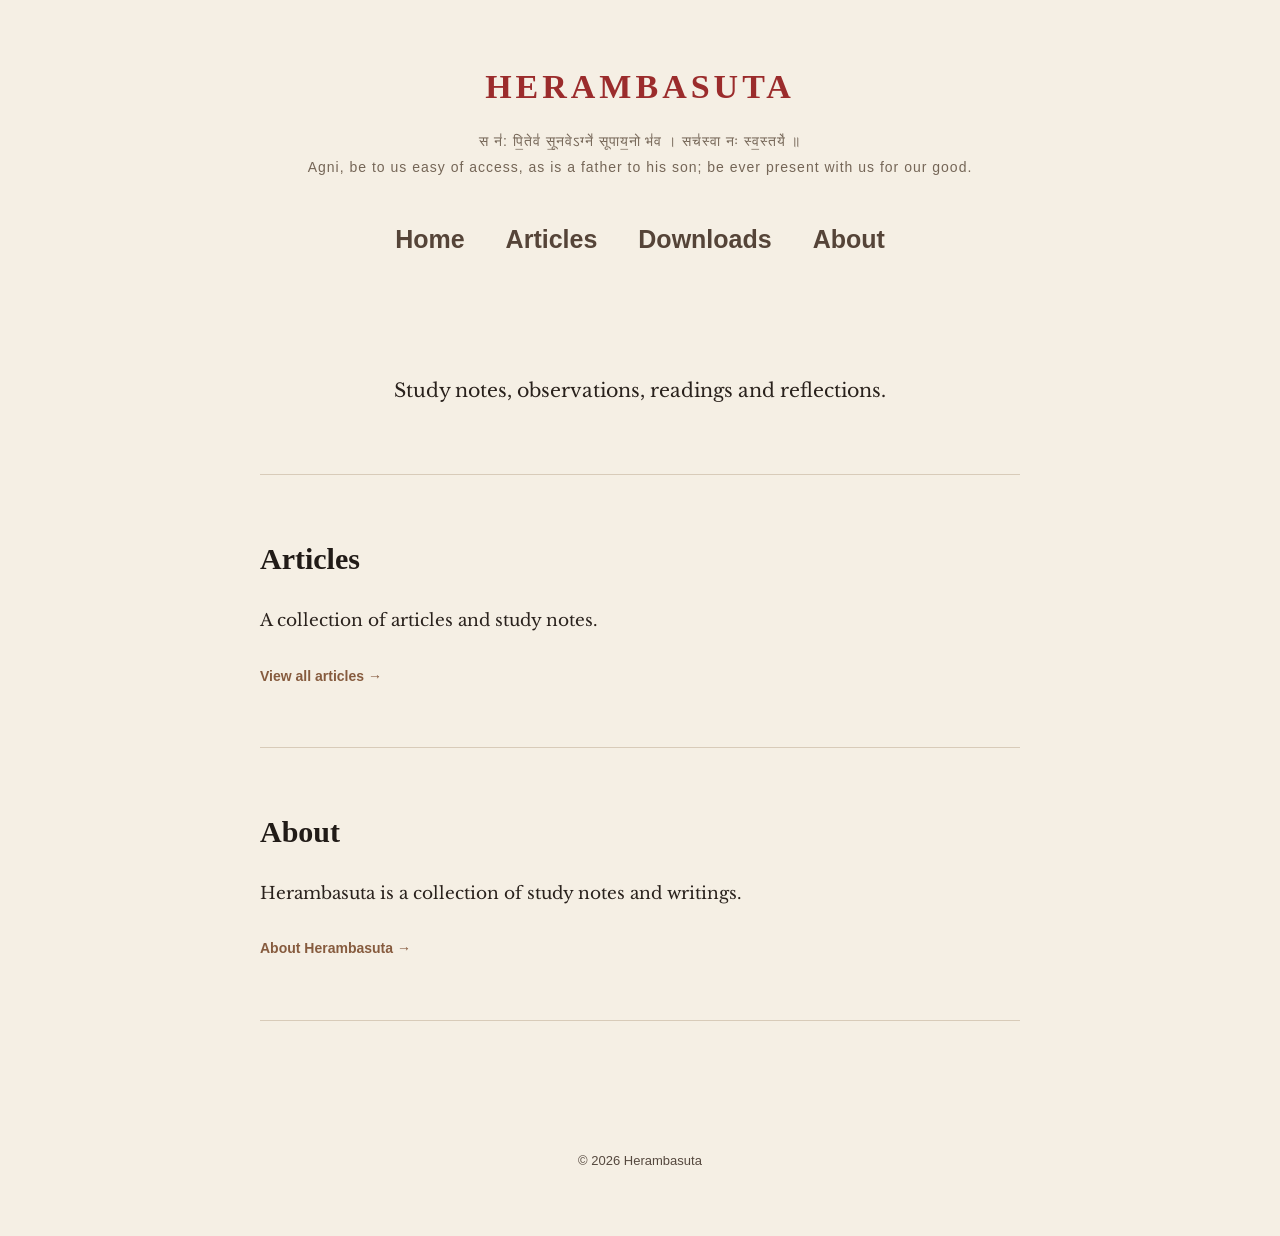
<file: index.html>
<!DOCTYPE html>
<html lang="en">

<head>

    <meta charset="UTF-8">

    <meta name="viewport"
          content="width=device-width, initial-scale=1.0">

    <title>Herambasuta</title>

    <link rel="stylesheet" href="style.css">

</head>


<body>

    <!-- HEADER -->

    <div id="site-header"></div>


    <!-- MAIN CONTENT -->

    <main>

        <!-- INTRODUCTION -->

        <section class="intro">

            <p>
                Study notes, observations, readings and reflections.
            </p>

        </section>


        <!-- ARTICLES -->

        <section class="articles-section">

            <h2>
                Articles
            </h2>

            <p>
                A collection of articles and study notes.
            </p>

            <a class="articles-link" href="articles.html">
                View all articles →
            </a>

        </section>


        <!-- ABOUT -->

        <section class="about-section">

            <h2>
                About
            </h2>

            <p>
                Herambasuta is a collection of study notes and writings.
            </p>

            <a class="about-link" href="about.html">
                About Herambasuta →
            </a>

        </section>

    </main>


    <!-- FOOTER -->

    <footer>

        <p>
            © 2026 Herambasuta
        </p>

    </footer>

<script>
fetch("header.html")
    .then(response => response.text())
    .then(data => {
        document.getElementById("site-header").innerHTML = data;
    });
</script>
</body>

</html>
</file>
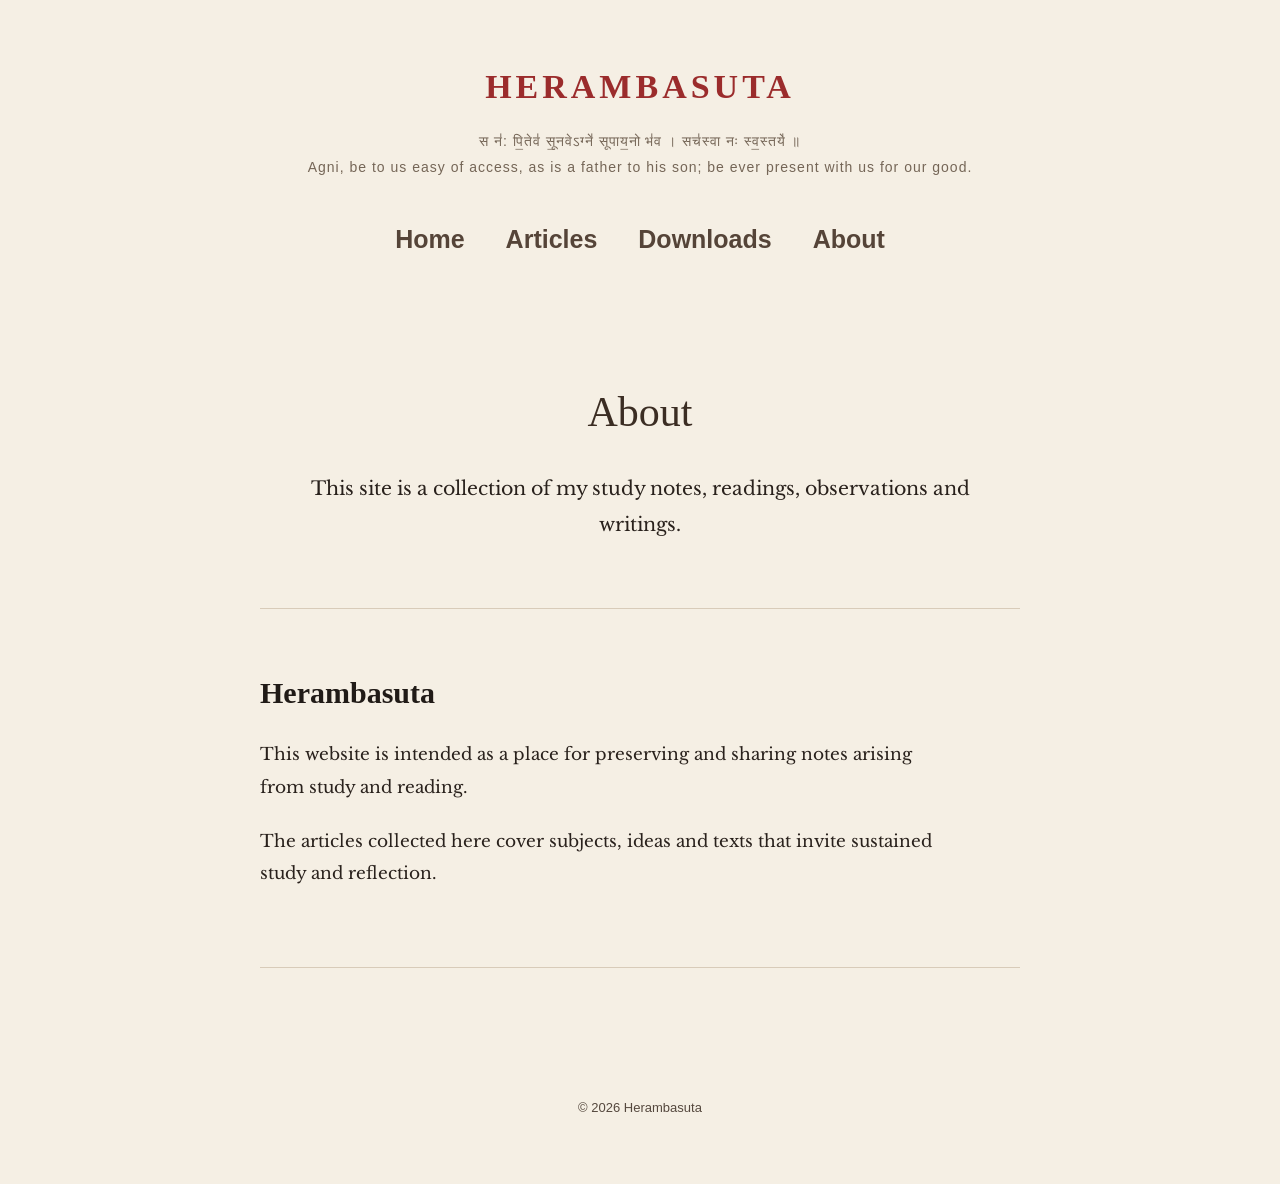
<file: about.html>
<!DOCTYPE html>
<html lang="en">

<head>

    <meta charset="UTF-8">

    <meta name="viewport"
          content="width=device-width, initial-scale=1.0">

    <title>About — Herambasuta</title>

    <link rel="stylesheet" href="style.css">

</head>


<body>

    <!-- HEADER -->

  <div id="site-header"></div>


    <!-- ABOUT -->

    <main>

        <section class="intro">

            <h1>
                About
            </h1>

            <p>
                This site is a collection of my study notes,
                readings, observations and writings.
            </p>

        </section>


        <section class="about-section">

            <h2>
                Herambasuta
            </h2>

            <p>
                This website is intended as a place for preserving
                and sharing notes arising from study and reading.
            </p>

            <p>
                The articles collected here cover subjects,
                ideas and texts that invite sustained study
                and reflection.
            </p>

        </section>


    </main>


    <!-- FOOTER -->

    <footer>

        <p>
            © 2026 Herambasuta
        </p>

    </footer>

<script>
fetch("header.html")
    .then(response => response.text())
    .then(data => {
        document.getElementById("site-header").innerHTML = data;
    });
</script>
</body>

</html>
</file>
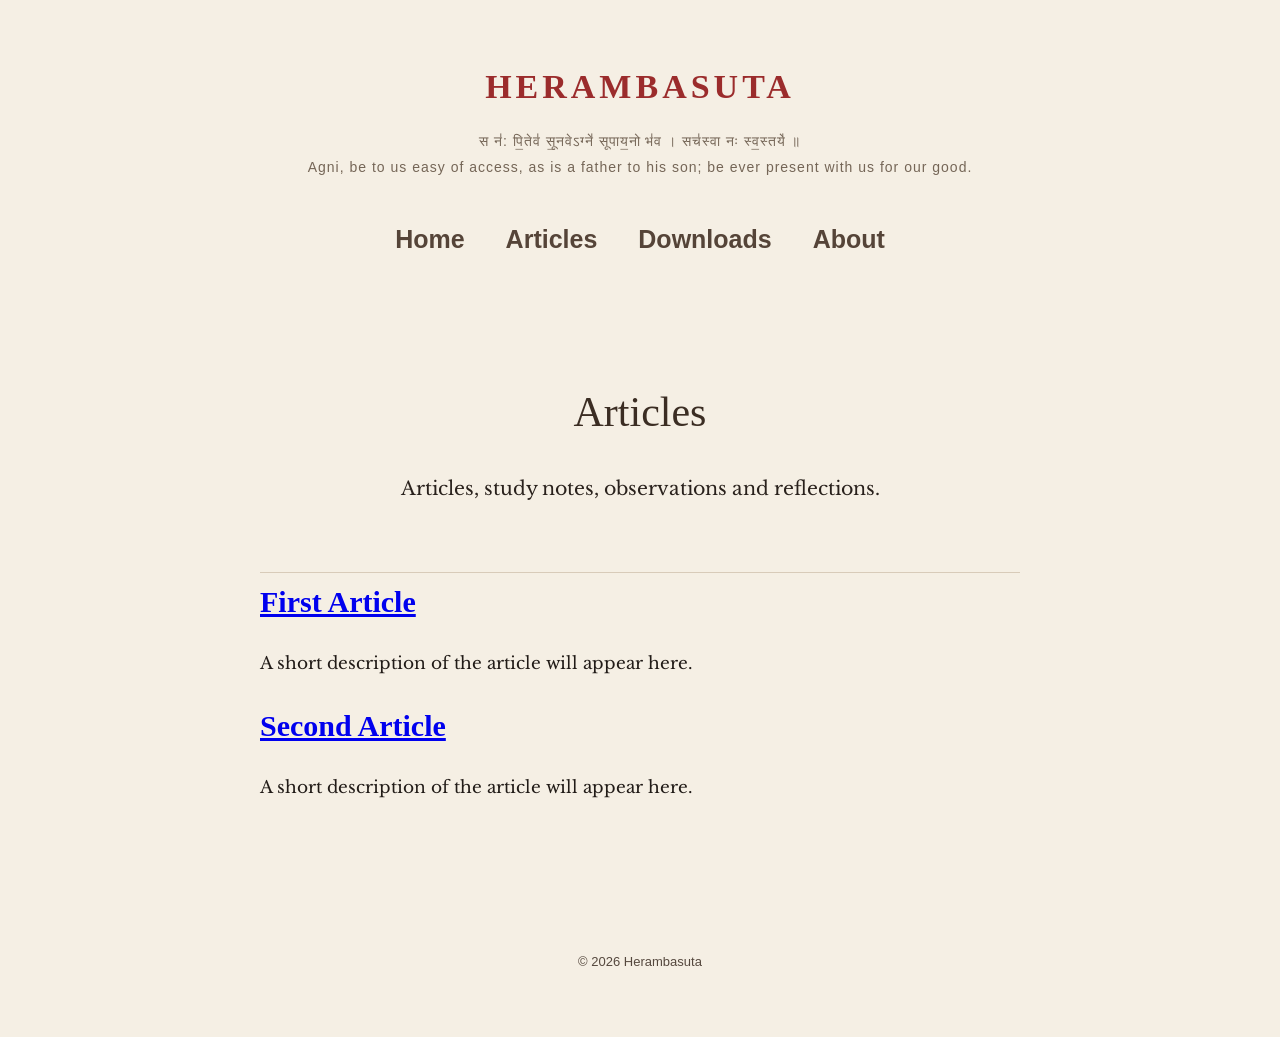
<file: articles.html>
<!DOCTYPE html>
<html lang="en">

<head>

    <meta charset="UTF-8">

    <meta name="viewport"
          content="width=device-width, initial-scale=1.0">

    <title>Articles — Herambasuta</title>

    <link rel="stylesheet" href="style.css">

</head>


<body>

    <!-- HEADER -->

   <div id="site-header"></div>


    <!-- ARTICLES -->

    <main>

        <section class="intro">

            <h1>
                Articles
            </h1>

            <p>
                Articles, study notes, observations and reflections.
            </p>

        </section>


        <section class="article-list">

            <article>

                <h2>
                    <a href="article-1.html">
                        First Article
                    </a>
                </h2>

                <p>
                    A short description of the article will appear here.
                </p>

            </article>


            <article>

                <h2>
                    <a href="article-2.html">
                        Second Article
                    </a>
                </h2>

                <p>
                    A short description of the article will appear here.
                </p>

            </article>


        </section>

    </main>


    <!-- FOOTER -->

    <footer>

        <p>
            © 2026 Herambasuta
        </p>

    </footer>

<script>
fetch("header.html")
    .then(response => response.text())
    .then(data => {
        document.getElementById("site-header").innerHTML = data;
    });
</script>
</body>

</html>
</file>
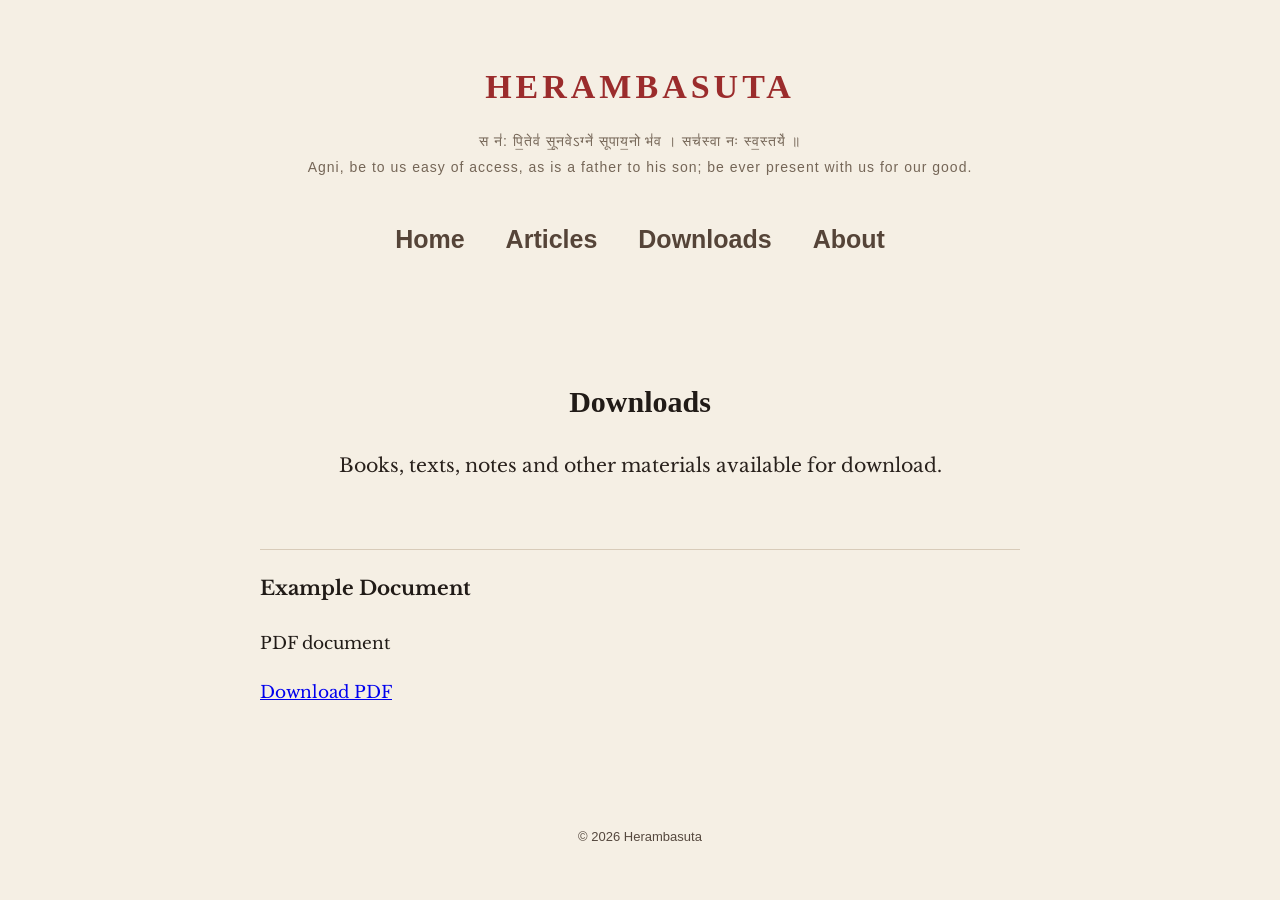
<file: downloads.html>
<!DOCTYPE html>
<html lang="en">

<head>
    <meta charset="UTF-8">
    <meta name="viewport" content="width=device-width, initial-scale=1.0">

    <title>Downloads — Herambasuta</title>

    <link rel="stylesheet" href="style.css">
</head>

<body>

<div id="site-header"></div>


<main>

    <section class="intro">

        <h2>Downloads</h2>

        <p>
            Books, texts, notes and other materials available for download.
        </p>

    </section>


    <section class="downloads-section">

        <div class="download-item">

            <h3>Example Document</h3>

            <p>PDF document</p>

            <a href="downloads/example.pdf" download class="download-button">
                Download PDF
            </a>

        </div>

    </section>

</main>


<footer>
    © 2026 Herambasuta
</footer>
<script>
fetch("header.html")
    .then(response => response.text())
    .then(data => {
        document.getElementById("site-header").innerHTML = data;
    });
</script>
</body>
</html>
</file>
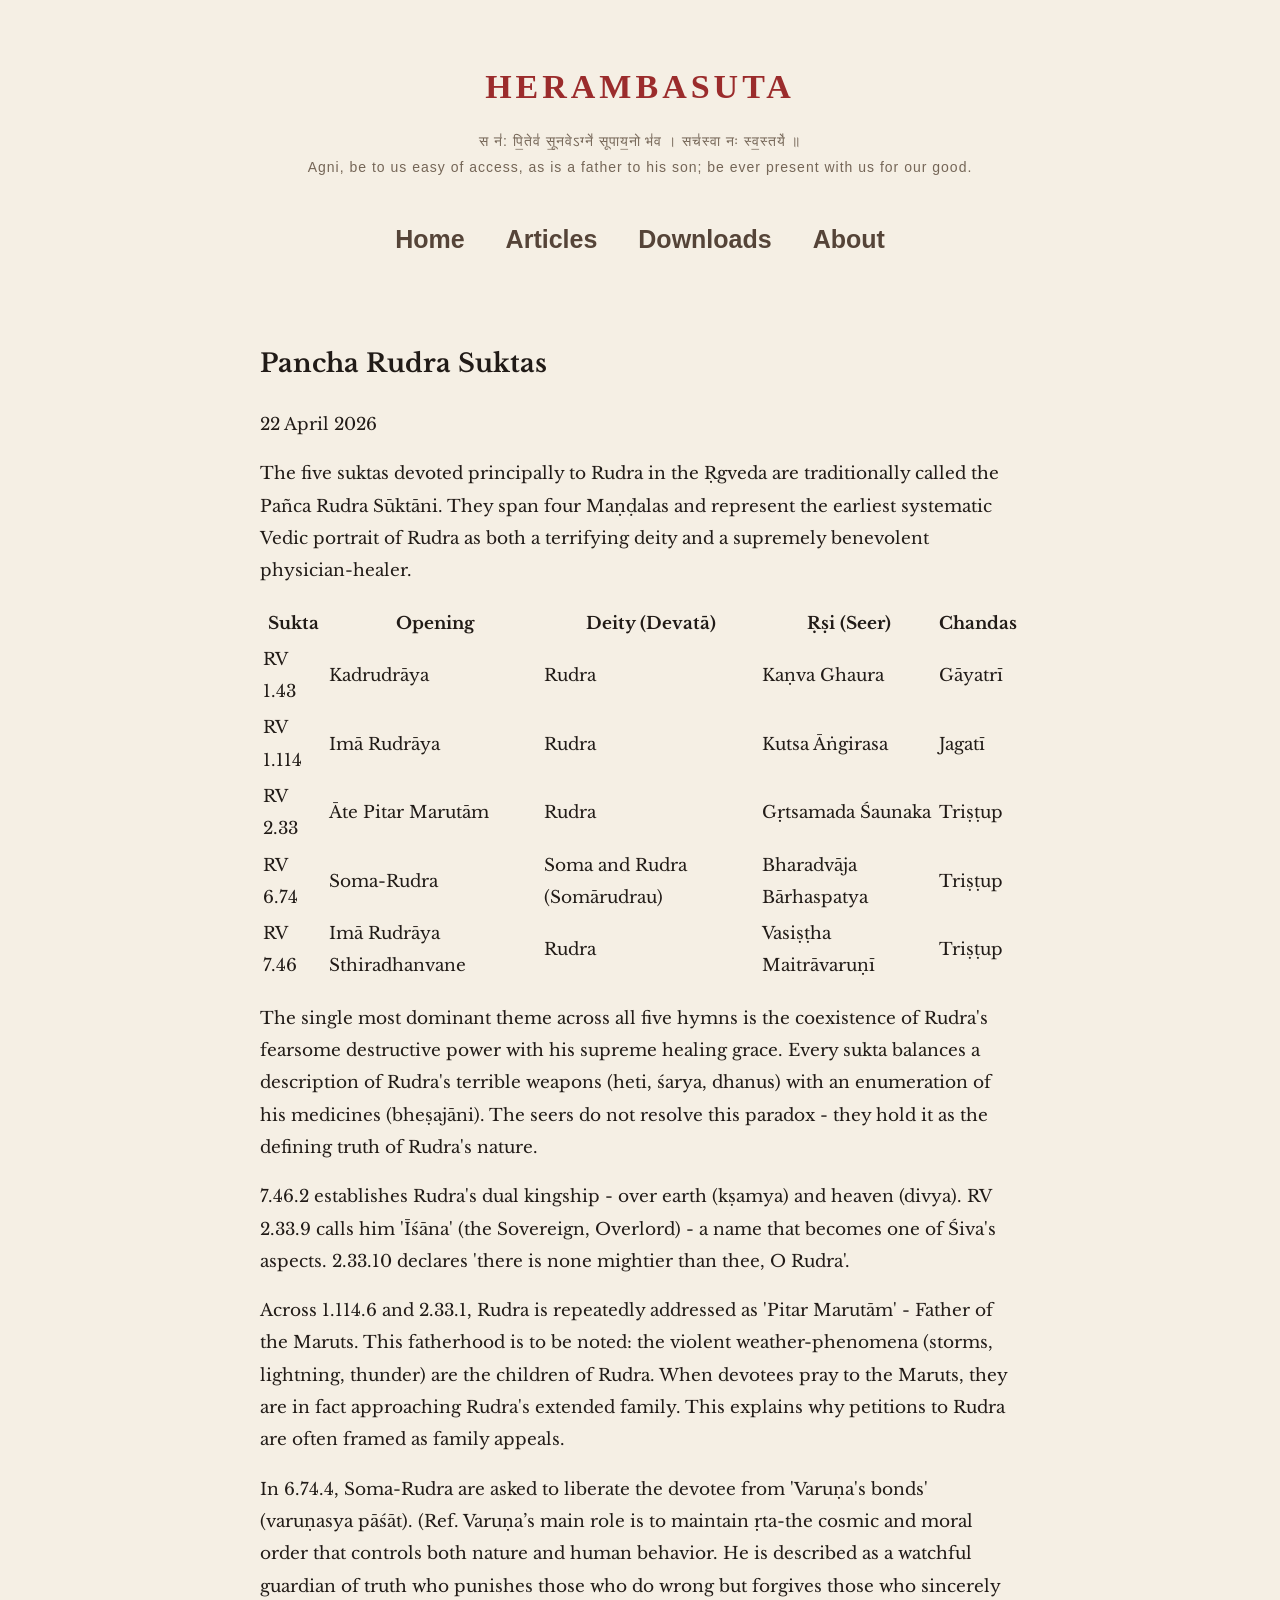
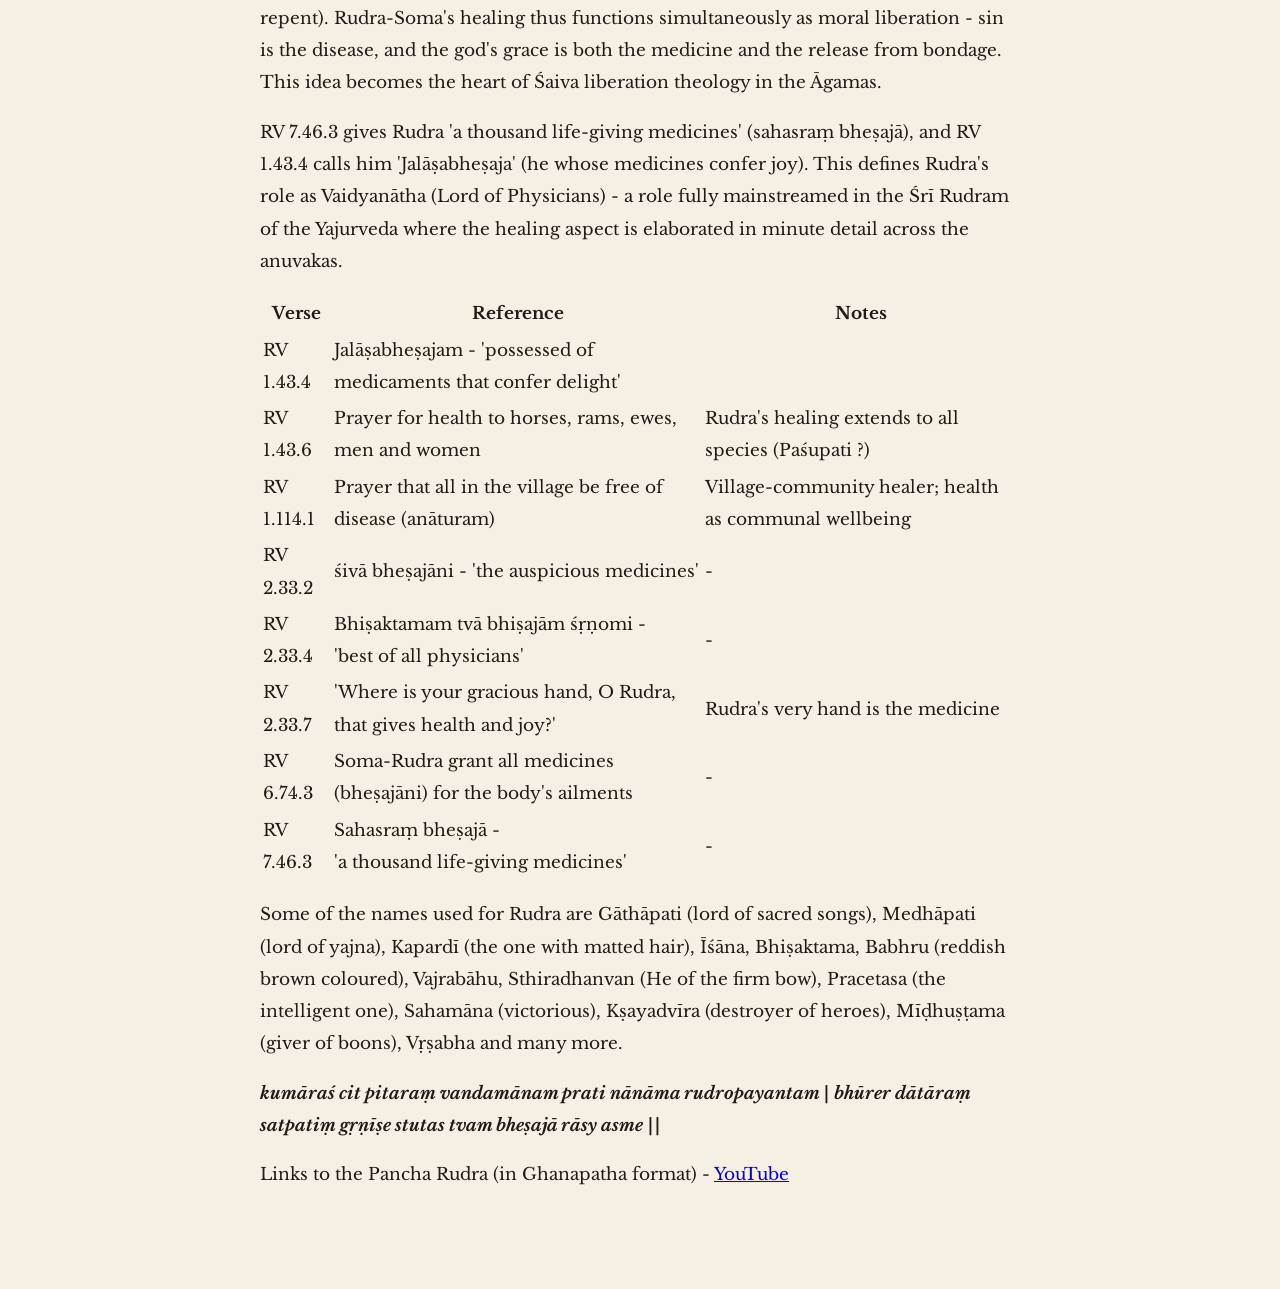
<file: articles/pancha-rudra-suktas.html>
<!DOCTYPE html>
<html lang="en">

<head>
    <meta charset="UTF-8">
    <meta name="viewport" content="width=device-width, initial-scale=1.0">

    <title>Pancha Rudra Suktas — Herambasuta</title>

    <link rel="stylesheet" href="../style.css">
</head>

<body>

    <!-- Common Header -->
    <div id="site-header"></div>


    <!-- Article -->
    <main class="article-page">

        <article>

            <h1>Pancha Rudra Suktas</h1>

            <div class="article-date">
                22 April 2026
            </div>


            <div class="article-content">

                <p>
                    The five suktas devoted principally to Rudra in the Ṛgveda are traditionally called the Pañca Rudra Sūktāni. They span four Maṇḍalas and represent the earliest systematic Vedic portrait of Rudra as both a terrifying deity and a supremely benevolent physician-healer.
                </p>


                <table>
                    <thead>
                        <tr>
                            <th>Sukta</th>
                            <th>Opening</th>
                            <th>Deity (Devatā)</th>
                            <th>Ṛṣi (Seer)</th>
                            <th>Chandas</th>
                        </tr>
                    </thead>

                    <tbody>

                        <tr>
                            <td>RV 1.43</td>
                            <td>Kadrudrāya</td>
                            <td>Rudra</td>
                            <td>Kaṇva Ghaura</td>
                            <td>Gāyatrī</td>
                        </tr>

                        <tr>
                            <td>RV 1.114</td>
                            <td>Imā Rudrāya</td>
                            <td>Rudra</td>
                            <td>Kutsa Āṅgirasa</td>
                            <td>Jagatī</td>
                        </tr>

                        <tr>
                            <td>RV 2.33</td>
                            <td>Āte Pitar Marutām</td>
                            <td>Rudra</td>
                            <td>Gṛtsamada Śaunaka</td>
                            <td>Triṣṭup</td>
                        </tr>

                        <tr>
                            <td>RV 6.74</td>
                            <td>Soma-Rudra</td>
                            <td>Soma and Rudra (Somārudrau)</td>
                            <td>Bharadvāja Bārhaspatya</td>
                            <td>Triṣṭup</td>
                        </tr>

                        <tr>
                            <td>RV 7.46</td>
                            <td>Imā Rudrāya Sthiradhanvane</td>
                            <td>Rudra</td>
                            <td>Vasiṣṭha Maitrāvaruṇī</td>
                            <td>Triṣṭup</td>
                        </tr>

                    </tbody>
                </table>


                <p>
                    The single most dominant theme across all five hymns is the coexistence of Rudra's fearsome destructive power with his supreme healing grace. Every sukta balances a description of Rudra's terrible weapons (heti, śarya, dhanus) with an enumeration of his medicines (bheṣajāni). The seers do not resolve this paradox - they hold it as the defining truth of Rudra's nature.
                </p>


                <p>
                    7.46.2 establishes Rudra's dual kingship - over earth (kṣamya) and heaven (divya). RV 2.33.9 calls him 'Īśāna' (the Sovereign, Overlord) - a name that becomes one of Śiva's aspects. 2.33.10 declares 'there is none mightier than thee, O Rudra'.
                </p>


                <p>
                    Across 1.114.6 and 2.33.1, Rudra is repeatedly addressed as 'Pitar Marutām' - Father of the Maruts. This fatherhood is to be noted: the violent weather-phenomena (storms, lightning, thunder) are the children of Rudra. When devotees pray to the Maruts, they are in fact approaching Rudra's extended family. This explains why petitions to Rudra are often framed as family appeals.
                </p>


                <p>
                    In 6.74.4, Soma-Rudra are asked to liberate the devotee from 'Varuṇa's bonds' (varuṇasya pāśāt). (Ref. Varuṇa’s main role is to maintain ṛta-the cosmic and moral order that controls both nature and human behavior. He is described as a watchful guardian of truth who punishes those who do wrong but forgives those who sincerely repent). Rudra-Soma's healing thus functions simultaneously as moral liberation - sin is the disease, and the god's grace is both the medicine and the release from bondage. This idea becomes the heart of Śaiva liberation theology in the Āgamas.
                </p>


                <p>
                    RV 7.46.3 gives Rudra 'a thousand life-giving medicines' (sahasraṃ bheṣajā), and RV 1.43.4 calls him 'Jalāṣabheṣaja' (he whose medicines confer joy). This defines Rudra's role as Vaidyanātha (Lord of Physicians) - a role fully mainstreamed in the Śrī Rudram of the Yajurveda where the healing aspect is elaborated in minute detail across the anuvakas.
                </p>


                <table>
                    <thead>
                        <tr>
                            <th>Verse</th>
                            <th>Reference</th>
                            <th>Notes</th>
                        </tr>
                    </thead>

                    <tbody>

                        <tr>
                            <td>RV 1.43.4</td>
                            <td>Jalāṣabheṣajam - 'possessed of medicaments that confer delight'</td>
                            <td></td>
                        </tr>

                        <tr>
                            <td>RV 1.43.6</td>
                            <td>Prayer for health to horses, rams, ewes, men and women</td>
                            <td>Rudra's healing extends to all species (Paśupati ?)</td>
                        </tr>

                        <tr>
                            <td>RV 1.114.1</td>
                            <td>Prayer that all in the village be free of disease (anāturam)</td>
                            <td>Village-community healer; health as communal wellbeing</td>
                        </tr>

                        <tr>
                            <td>RV 2.33.2</td>
                            <td>śivā bheṣajāni - 'the auspicious medicines'</td>
                            <td>-</td>
                        </tr>

                        <tr>
                            <td>RV 2.33.4</td>
                            <td>
                                Bhiṣaktamam tvā bhiṣajām śṛṇomi -
                                <br>
                                'best of all physicians'
                            </td>
                            <td>-</td>
                        </tr>

                        <tr>
                            <td>RV 2.33.7</td>
                            <td>'Where is your gracious hand, O Rudra, that gives health and joy?'</td>
                            <td>Rudra's very hand is the medicine</td>
                        </tr>

                        <tr>
                            <td>RV 6.74.3</td>
                            <td>Soma-Rudra grant all medicines (bheṣajāni) for the body's ailments</td>
                            <td>-</td>
                        </tr>

                        <tr>
                            <td>RV 7.46.3</td>
                            <td>
                                Sahasraṃ bheṣajā -
                                <br>
                                'a thousand life-giving medicines'
                            </td>
                            <td>-</td>
                        </tr>

                    </tbody>
                </table>


                <p>
                    Some of the names used for Rudra are Gāthāpati (lord of sacred songs), Medhāpati (lord of yajna), Kapardī (the one with matted hair), Īśāna, Bhiṣaktama, Babhru (reddish brown coloured), Vajrabāhu, Sthiradhanvan (He of the firm bow), Pracetasa (the intelligent one), Sahamāna (victorious), Kṣayadvīra (destroyer of heroes), Mīḍhuṣṭama (giver of boons), Vṛṣabha and many more.
                </p>


                <p class="sanskrit-verse">
                    <em>
                        <strong>
                            kumāraś cit pitaraṃ vandamānam prati nānāma rudropayantam |
                            bhūrer dātāraṃ satpatiṃ gṛṇīṣe stutas tvam bheṣajā rāsy asme ||
                        </strong>
                    </em>
                </p>


                <p>
                    Links to the Pancha Rudra (in Ghanapatha format) -
                    <a href="https://youtu.be/n_pR_XD01fw?si=kc-75N4RkwOGwFdK" target="_blank" rel="noopener noreferrer">
                        YouTube
                    </a>
                </p>

            </div>

        </article>

    </main>


    <!-- Common Header Loader -->
    <script>
        fetch("../header.html")
            .then(response => response.text())
            .then(data => {
                document.getElementById("site-header").innerHTML = data;
            });
    </script>

</body>

</html>
</file>
<file: style.css>
/* ========================================
   HERAMBASUTA — MAIN STYLESHEET
   ======================================== */


/* ---------- FONTS ---------- */

@import url('https://fonts.googleapis.com/css2?family=Libre+Baskerville:wght@400;700&display=swap');


/* ---------- GENERAL PAGE ---------- */

* {
    box-sizing: border-box;
}

body {
    margin: 0;
    background: #f5efe4;
    color: #211b17;

    font-family: "Libre Baskerville", Georgia, serif;
    font-size: 17px;
    font-weight: 400;
    line-height: 1.9;
}


/* ---------- HEADER ---------- */

header {
    max-width: 1000px;
    margin: 0 auto;
    padding: 55px 30px 35px;

    text-align: center;
}


/* Site name */

.site-name {
    font-family: "Bookman Old Style", Georgia, serif;

    font-size: 34px;
    font-weight: bold;

    letter-spacing: 4px;

    color: #9b2c2c;
}


/* Tagline */

.tagline {
    margin-top: 8px;

    font-family: Arial, sans-serif;

    font-size: 14px;

    letter-spacing: 1px;

    color: #756657;
}


/* ---------- NAVIGATION ---------- */

nav {
    margin-top: 35px;
}

nav a {
    margin: 0 18px;

    font-family: Arial, sans-serif;

    font-size: 25px;
    font-weight: bold;

    text-decoration: none;

    color: #554438;

    transition: color 0.2s ease;
}

nav a:hover {
    color: #9a6845;
}


/* ---------- MAIN CONTENT ---------- */

main {
    max-width: 820px;

    margin: 0 auto;

    padding: 20px 30px 80px;
}


/* ---------- INTRODUCTION ---------- */

.intro {
    padding: 55px 0 65px;

    text-align: center;

    border-bottom: 1px solid #d8cbb9;
}

.intro h1 {
    margin: 0 0 18px;

    font-family: "Bookman Old Style", Georgia, serif;

    font-size: 42px;

    font-weight: normal;

    color: #3b2d23;
}

.intro p {
    max-width: 700px;

    margin: 0 auto;

    font-size: 19px;
    font-weight: 400;

    color: #29211c;
}


/* ---------- SECTIONS ---------- */

.articles-section,
.about-section {
    padding: 55px 0;

    border-bottom: 1px solid #d8cbb9;
}

h2 {
    margin: 0 0 18px;

    font-family: "Bookman Old Style", Georgia, serif;

    font-size: 30px;

    font-weight: bold;

    color: #211b17;
}

.articles-section p,
.about-section p {
    max-width: 700px;

    margin-bottom: 22px;

    font-size: 17px;
    font-weight: 400;

    color: #29211c;
}


/* ---------- LINKS ---------- */

.articles-link,
.about-link {
    font-family: Arial, sans-serif;

    font-size: 14px;

    font-weight: bold;

    text-decoration: none;

    color: #865b3e;
}

.articles-link:hover,
.about-link:hover {
    text-decoration: underline;
}


/* ---------- FOOTER ---------- */

footer {
    padding: 35px 20px 50px;

    text-align: center;

    font-family: Arial, sans-serif;

    font-size: 13px;

    color: #55483e;
}


/* ---------- MOBILE ---------- */

@media (max-width: 600px) {

    header {
        padding: 40px 20px 30px;
    }

    .site-name {
        font-size: 27px;
        letter-spacing: 3px;
    }

    nav a {
        margin: 0 8px;
    }

    main {
        padding-left: 20px;
        padding-right: 20px;
    }

    .intro {
        padding: 40px 0 50px;
    }

    .intro h1 {
        font-size: 34px;
    }

    .intro p {
        font-size: 15px;
    }

    h2 {
        font-size: 24px;
    }
}
</file>
